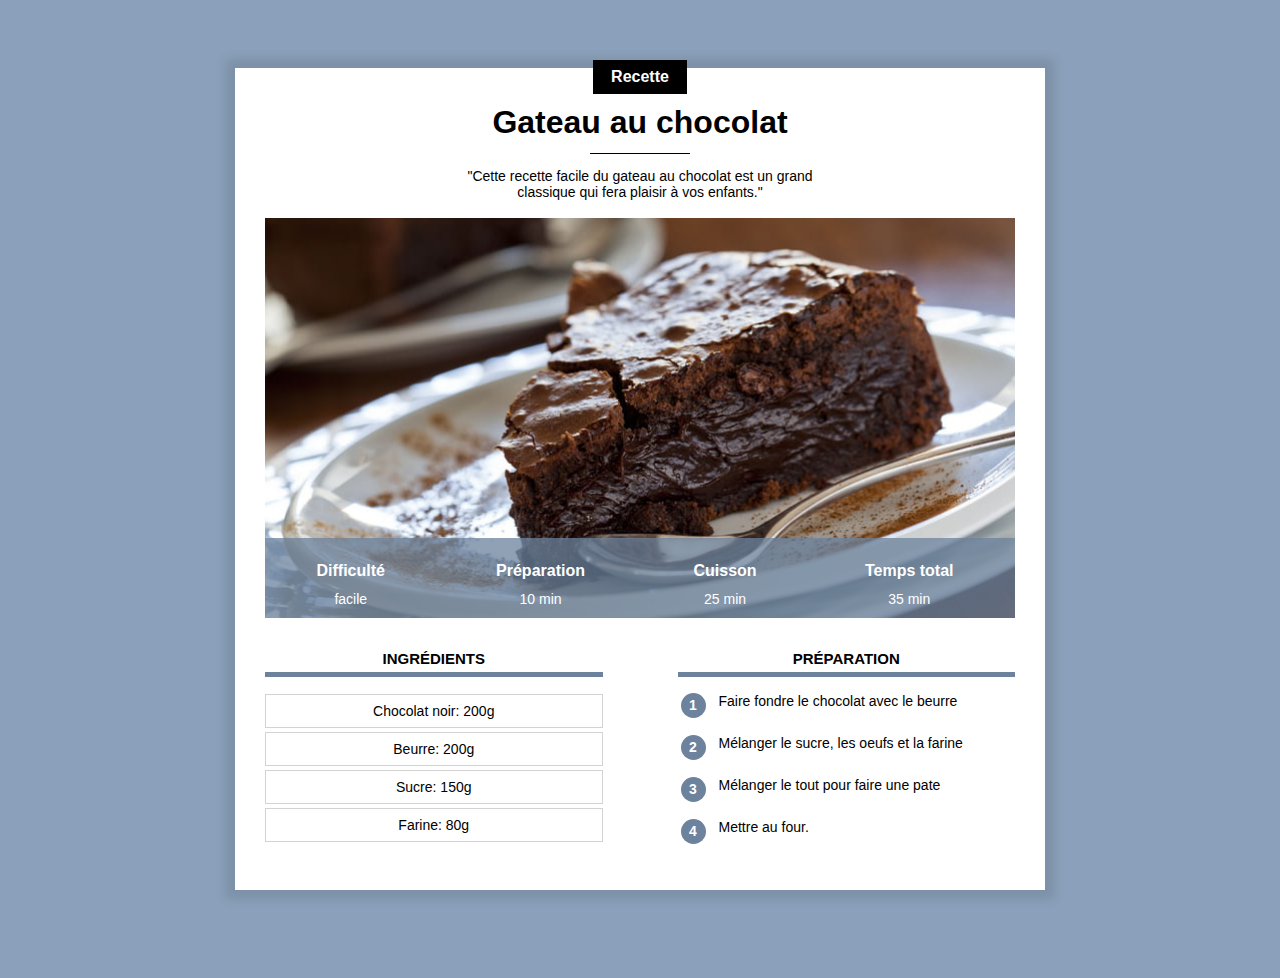
<file: index.html>
<!DOCTYPE html>

<html lang="fr">
    <head>
        <title>Gateau au chocolat</title>
        <meta charset="UTF-8">
        <meta name="viewport" content="width=device-width, initial-scale=1.0">
        <link rel="stylesheet" href="recette.css"/>       
    </head>

    <body>
        <div class="contenu">
            <div class="centre categorie";>
                <p class="categorie">Recette</p>
            </div>
            <h1>Gateau au chocolat</h1>
        <div class="separateur">
            
        </div>
            <div class="centre">
                <p class="description">"Cette recette facile du gateau au chocolat est un grand classique qui fera plaisir à vos enfants."</p>
            </div>
            <div class="info">
                <img class="centre info" src="gateau.jpg">
                
                <table class="info">
                    <tr>
                        <th>Difficulté</th>
                        <th>Préparation</th>
                        <th>Cuisson</th>
                        <th>Temps total</th>
                    </tr>
                    <tr>
                        <td>facile</td>
                        <td>10 min</td>
                        <td>25 min</td>
                        <td>35 min</td>
                    </tr>
                </table>
            </div>
                <div>
                <div class="colonne1 colonne">
                    <h2>Ingrédients</h2>
                        <div class="ingredient">
                            <p>Chocolat noir: 200g</p>
                            <p>Beurre: 200g</p>
                            <p>Sucre: 150g</p>
                            <p>Farine: 80g</p>
                        </div>
                </div>
                <div class="colonne2 colonne">
                    <h2>Préparation</h2>
                        <table class="preparation">
                            <tr><td><p class="numero">1</p></td><td class="preparation_etape">Faire fondre le chocolat avec le beurre</td></tr>                       
                            <tr><td><p class="numero">2</p></td><td class="preparation_etape">Mélanger le sucre, les oeufs et la farine</td></tr>
                            <tr><td><p class="numero">3</p></td><td class="preparation_etape">Mélanger le tout pour faire une pate</td></tr>
                            <tr><td><p class="numero">4</p></td><td class="preparation_etape">Mettre au four.</td></tr>
                        </table>
                </div>
            </div>
        </div>      
    </body> 
</html>
</file>
<file: recette.css>
* {
    overflow: auto;
}

body {
    background-color: #8BA1BB;
    font-family: Arial;
}

p.categorie {
    background-color: black;
    color: white;
    display: inline-block;
    margin-top: -15px;
    padding: 8px 18px;
    margin-bottom: 0px;
    font-weight: bold;
    font-size: 16px;
    overflow: visible;
}

div.contenu {
    background-color: white;
    margin: 40px 10% 80px 10%;
    padding: 0px 8px 20px 8px; 
    box-shadow: 0px 0px 10px 10px rgba(0, 0, 0, 0.1);
    overflow: visible;
}

h1 {
    text-align: center;
    margin-bottom: 12px;
    margin-top: 10px;
}

p.description {
    text-align: center;
    max-width: 400px;
    display: inline-block;
    font-size: 14px;
}

.centre {
    text-align: center;
    width: 100%;

}

div.categorie {
    margin-bottom: 0px;
    margin-top: 0px;
    overflow: visible;
}

div.separateur {
    width: 100px;
    height: 1px;
    background-color: black;
    margin-left: auto;
    margin-right: auto;
}

div.info {
    position: relative;
}

table.info { 
    position: absolute; 
    bottom: 0; 
    width: 100%; 
    color: white; 
    background-color: #6C829Dc0; 
    height: 50px;
}

table.info td {
    text-align: center;
    font-size: 10px;
    vertical-align: top;
}

table.info th {
    font-size: 12px;
    vertical-align: bottom;
    padding: 8px;
}

img.info {
    display: block;
    max-height: 400px;
    object-fit: cover;
    min-height: 400px;
    background-color: lightgray;
}

div.colonne {
    width: 100%;
    margin-top: 20px;
}

div.colonne h2 {
    text-align: center;
    text-transform: uppercase;
    font-size: 15px;
    border-bottom: 5px solid #6C829D;
    padding-bottom: 5px;
}

div.colonne1 {
    display: inline-block;
}

div.ingredient p {
    text-align: center;
    font-size: 14px;
    border: 1px solid lightgrey;
    padding: 8px 0px;
    margin-top: 4px;
    margin-bottom: 0px;
}

table.preparation p.numero {
    background-color: #6C829D;
    color: white;
    width: 25px;
    height: 25px;
    text-align: center;
    font-size: 14px;
    font-weight: bold;
    padding: 4px;
    box-sizing: border-box;
    border-radius: 50%;
    margin: 0px;
    
}

table.preparation td {
    vertical-align: top;
}

table.preparation td.preparation_etape {
    font-size: 14px;
    padding-left: 10px;
    padding-bottom: 10px;
}

table.preparation tr {
    height: 40px;
}

/*Stylle pour ordinateur*/

@media only screen and (min-width: 768px) {
    div.contenu {
        margin: 60px 10% 80px 10%;
        padding: 0px 30px 30px 30px;
        min-width: 400px;
    }
    table.info { 
        height: 80px;
    }
    table.info td {
        font-size: 14px;
    }
    
    table.info th {
        font-size: 16px;
    }
    div.colonne {
        width: 45%;
    }
    
    div.colonne1 {
        margin-right: 10%;
    }
    
    div.colonne2 {
        float: right;
}

@media only screen and (min-width: 900px) {
    div.contenu {
        margin-left: auto;
        margin-right: auto;
        width: 750px;
    }
}
</file>
